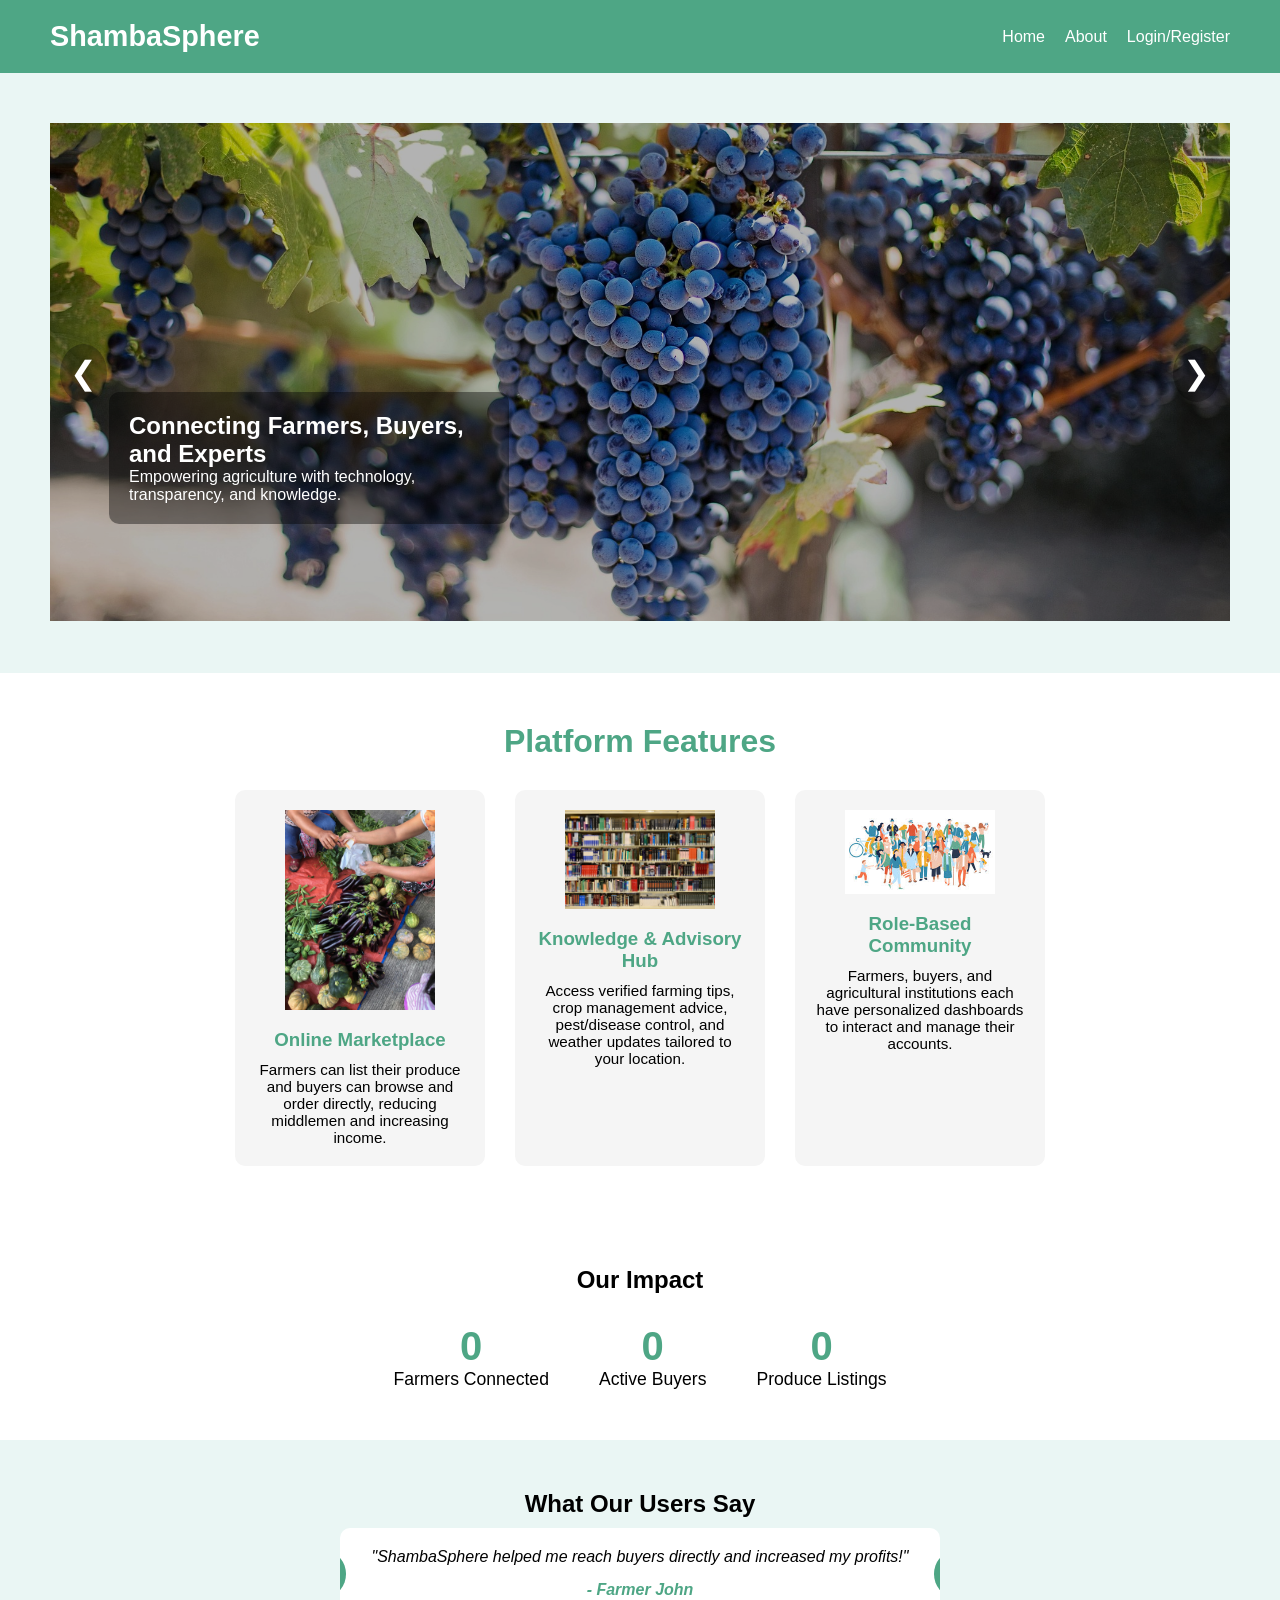
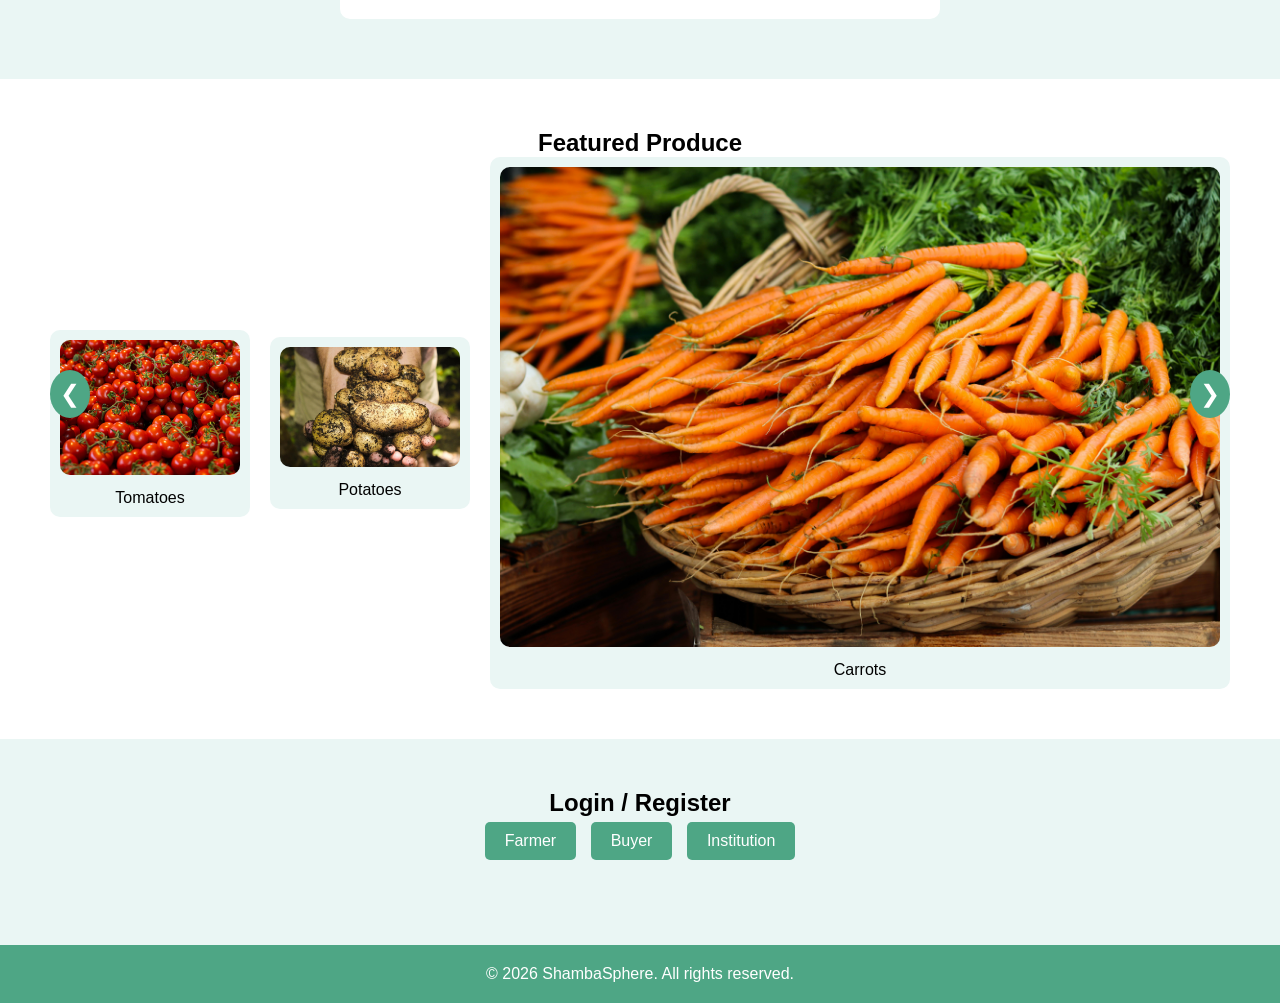
<file: index.html>
<!DOCTYPE html>
<html lang="en">
<head>
    <meta charset="UTF-8">
    <meta name="viewport" content="width=device-width, initial-scale=1.0">
    <title>ShambaSphere - Digital Agriculture Platform</title>
    <link rel="stylesheet" href="style.css">
</head>
<body>
    <!-- Header / Navigation -->
    <header>
        <div class="logo">ShambaSphere</div>
        <nav>
            <ul>
                <li><a href="#hero">Home</a></li>
                <li><a href="#features">About</a></li>
                <li><a href="#login-section">Login/Register</a></li>
            </ul>
        </nav>
    </header>

  
   <!-- Hero Section with Carousel -->
<section class="hero" id="hero">
    <div class="hero-carousel">
        <div class="slide active">
            <img src="images/jillwellington-grapes-553464_1920.jpg" alt="Agriculture">
            <div class="slide-caption">
                <h1>Connecting Farmers, Buyers, and Experts</h1>
                <p>Empowering agriculture with technology, transparency, and knowledge.</p>
            </div>
        </div>
        <div class="slide">
            <img src="images/pexels-freddie-hermosora-tayoan-2243861-3923996.jpg" alt="Marketplace">
            <div class="slide-caption">
                <h1>Online Marketplace</h1>
                <p>List produce and connect directly with buyers.</p>
            </div>
        </div>
        <div class="slide">
            <img src="images/elasticcomputefarm-library-1147815_1280.jpg" alt="Knowledge Hub">
            <div class="slide-caption">
                <h1>Knowledge Hub</h1>
                <p>Access verified farming tips and weather updates.</p>
            </div>
        </div>
        <button class="prev">&#10094;</button>
        <button class="next">&#10095;</button>
    </div>
</section>

    <!-- Features Section -->
    <section class="features" id="features">
        <h2>Platform Features</h2>
        <div class="feature-cards">
            <div class="feature-card">
                <img src="images/pexels-freddie-hermosora-tayoan-2243861-3923996.jpg" alt="Marketplace">
                <h3>Online Marketplace</h3>
                <p>Farmers can list their produce and buyers can browse and order directly, reducing middlemen and increasing income.</p>
            </div>
            <div class="feature-card">
                <img src="images/elasticcomputefarm-library-1147815_1280.jpg" alt="Knowledge Hub">
                <h3>Knowledge & Advisory Hub</h3>
                <p>Access verified farming tips, crop management advice, pest/disease control, and weather updates tailored to your location.</p>
            </div>
            <div class="feature-card">
                <img src="images/download.jpeg" alt="Community">
                <h3>Role-Based Community</h3>
                <p>Farmers, buyers, and agricultural institutions each have personalized dashboards to interact and manage their accounts.</p>
            </div>
        </div>
    </section>


    <!-- Statistics Counters -->
<section class="statistics">
    <h2>Our Impact</h2>
    <div class="stats-container">
        <div class="stat">
            <h3 class="counter" data-target="1500">0</h3>
            <p>Farmers Connected</p>
        </div>
        <div class="stat">
            <h3 class="counter" data-target="800">0</h3>
            <p>Active Buyers</p>
        </div>
        <div class="stat">
            <h3 class="counter" data-target="3500">0</h3>
            <p>Produce Listings</p>
        </div>
    </div>
</section>

<!-- Testimonials Carousel -->
<section class="testimonials">
    <h2>What Our Users Say</h2>
    <div class="testimonial-carousel">
        <div class="testimonial-slide active">
            <p>"ShambaSphere helped me reach buyers directly and increased my profits!"</p>
            <h4>- Farmer John</h4>
        </div>
        <div class="testimonial-slide">
            <p>"I can browse fresh produce and order in bulk without intermediaries."</p>
            <h4>- Buyer Grace</h4>
        </div>
        <div class="testimonial-slide">
            <p>"The advisory hub is a game-changer for modern farming."</p>
            <h4>- Ministry Expert</h4>
        </div>
        <button class="prev-testimonial">&#10094;</button>
        <button class="next-testimonial">&#10095;</button>
    </div>
</section>

<!-- Dynamic Produce Showcase -->
<section class="produce-showcase">
    <h2>Featured Produce</h2>
    <div class="produce-carousel">
        <div class="produce-item"><img src="images/engin_akyurt-tomatoes-8181194_1280.jpg" alt="Tomatoes"><p>Tomatoes</p></div>
        <div class="produce-item"><img src="images/pexels-potatoes-1866415_1280.jpg" alt="Potatoes"><p>Potatoes</p></div>
        <div class="produce-item"><img src="images/pexels-hanamara-3650647.jpg" alt="Carrots"><p>Carrots</p></div>
        <button class="prev-produce">&#10094;</button>
        <button class="next-produce">&#10095;</button>
    </div>
</section>

    <!-- Login/Register Section -->
    <section class="login-section" id="login-section">
        <h2>Login / Register</h2>
        <div class="role-selection">
           <a href="farmer-register.html"><button class="role-btn" data-role="farmer">Farmer</button></a> 
            <button class="role-btn" data-role="buyer">Buyer</button>
            <button class="role-btn" data-role="institution">Institution</button>
        </div>

        <div id="form-container">
            <!-- JS will inject role-specific forms here -->
        </div>
    </section>

    <!-- Footer -->
    <footer>
        <p>&copy; 2026 ShambaSphere. All rights reserved.</p>
    </footer>

    <script src="script.js"></script>
</body>
</html>
</file>
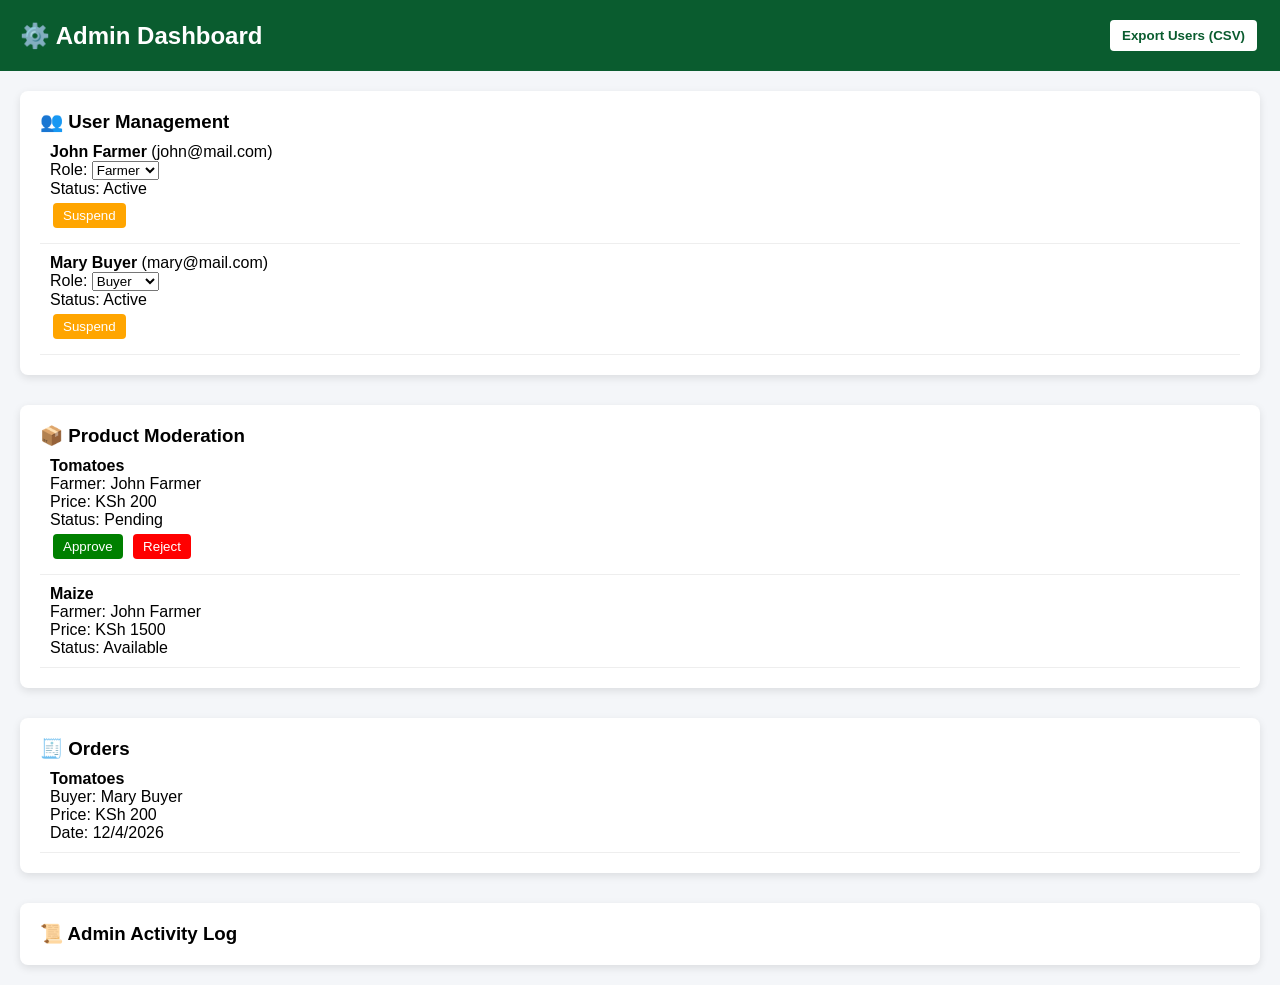
<file: admin-dashboard.html>
<!DOCTYPE html>
<html lang="en">
<head>
    <meta charset="UTF-8">
    <title>Admin Dashboard</title>
    <link rel="stylesheet" href="admin-dashboard.css">
    <meta name="viewport" content="width=device-width, initial-scale=1.0">
</head>
<body>

<header class="admin-header">
    <h2>⚙️ Admin Dashboard</h2>
    <button onclick="exportCSV()">Export Users (CSV)</button>
</header>

<!-- NOTIFICATION -->
<div id="notification" class="notification"></div>

<div class="admin-container">

    <!-- USERS -->
    <section>
        <h3>👥 User Management</h3>
        <div id="usersContainer"></div>
    </section>

    <!-- PRODUCTS -->
    <section>
        <h3>📦 Product Moderation</h3>
        <div id="productsContainer"></div>
    </section>

    <!-- ORDERS -->
    <section>
        <h3>🧾 Orders</h3>
        <div id="ordersContainer"></div>
    </section>

    <!-- ACTIVITY LOG -->
    <section>
        <h3>📜 Admin Activity Log</h3>
        <div id="logContainer"></div>
    </section>

</div>

<script src="admin-dashboard.js"></script>
</body>
</html>
</file>
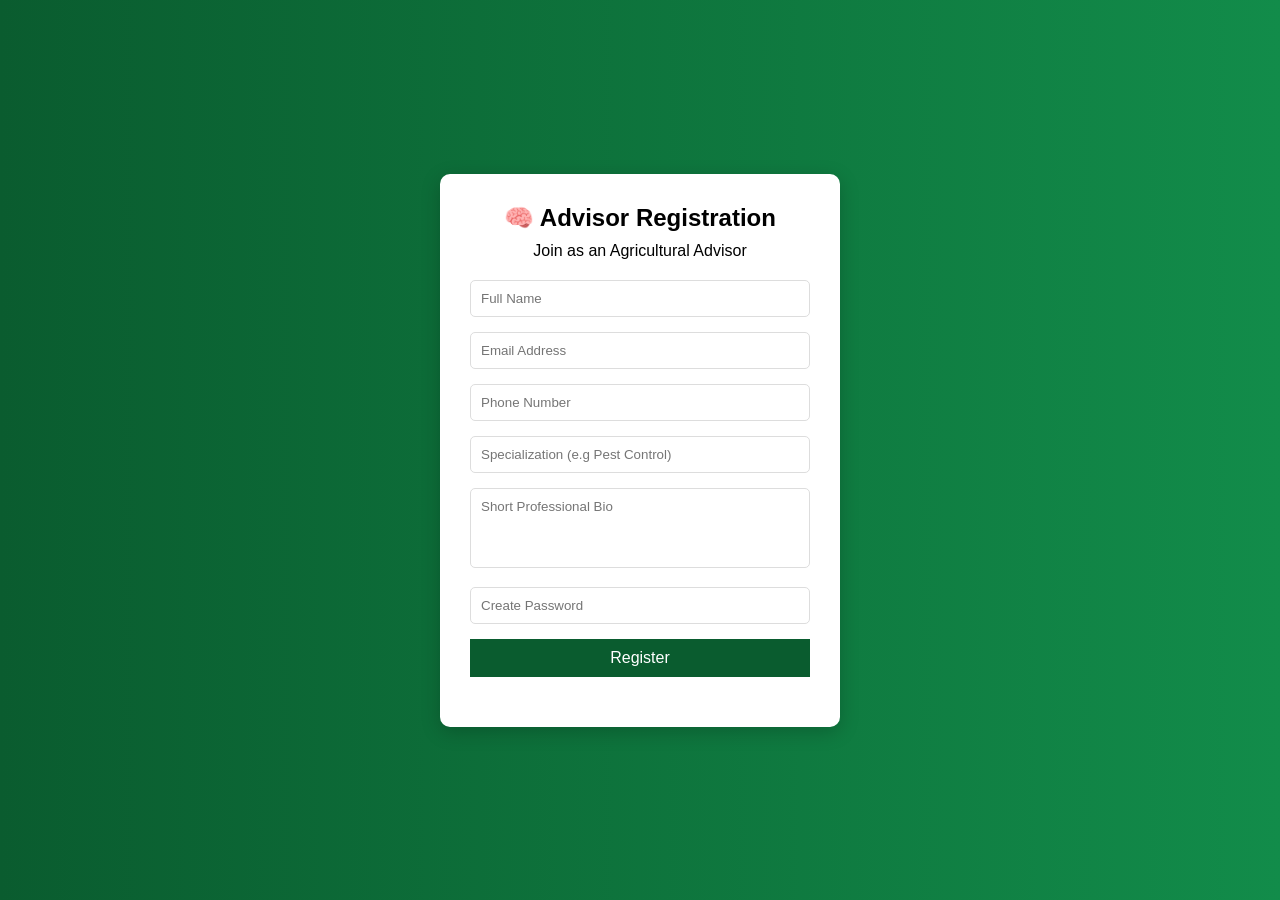
<file: advisor-register.html>
<!DOCTYPE html>
<html lang="en">
<head>
<meta charset="UTF-8">
<title>Advisor Registration</title>
<link rel="stylesheet" href="advisor-register.css">
<meta name="viewport" content="width=device-width, initial-scale=1.0">
</head>
<body>

<div class="register-container">

    <h2>🧠 Advisor Registration</h2>
    <p>Join as an Agricultural Advisor</p>

    <form id="advisorForm">

        <input type="text" id="fullName" placeholder="Full Name" required>

        <input type="email" id="email" placeholder="Email Address" required>

        <input type="tel" id="phone" placeholder="Phone Number" required>

        <input type="text" id="specialization" placeholder="Specialization (e.g Pest Control)" required>

        <textarea id="bio" placeholder="Short Professional Bio" required></textarea>

        <input type="password" id="password" placeholder="Create Password" required>

        <button type="submit">Register</button>

    </form>

    <p id="message"></p>

</div>

<script src="advisor-register.js"></script>
</body>
</html>
</file>
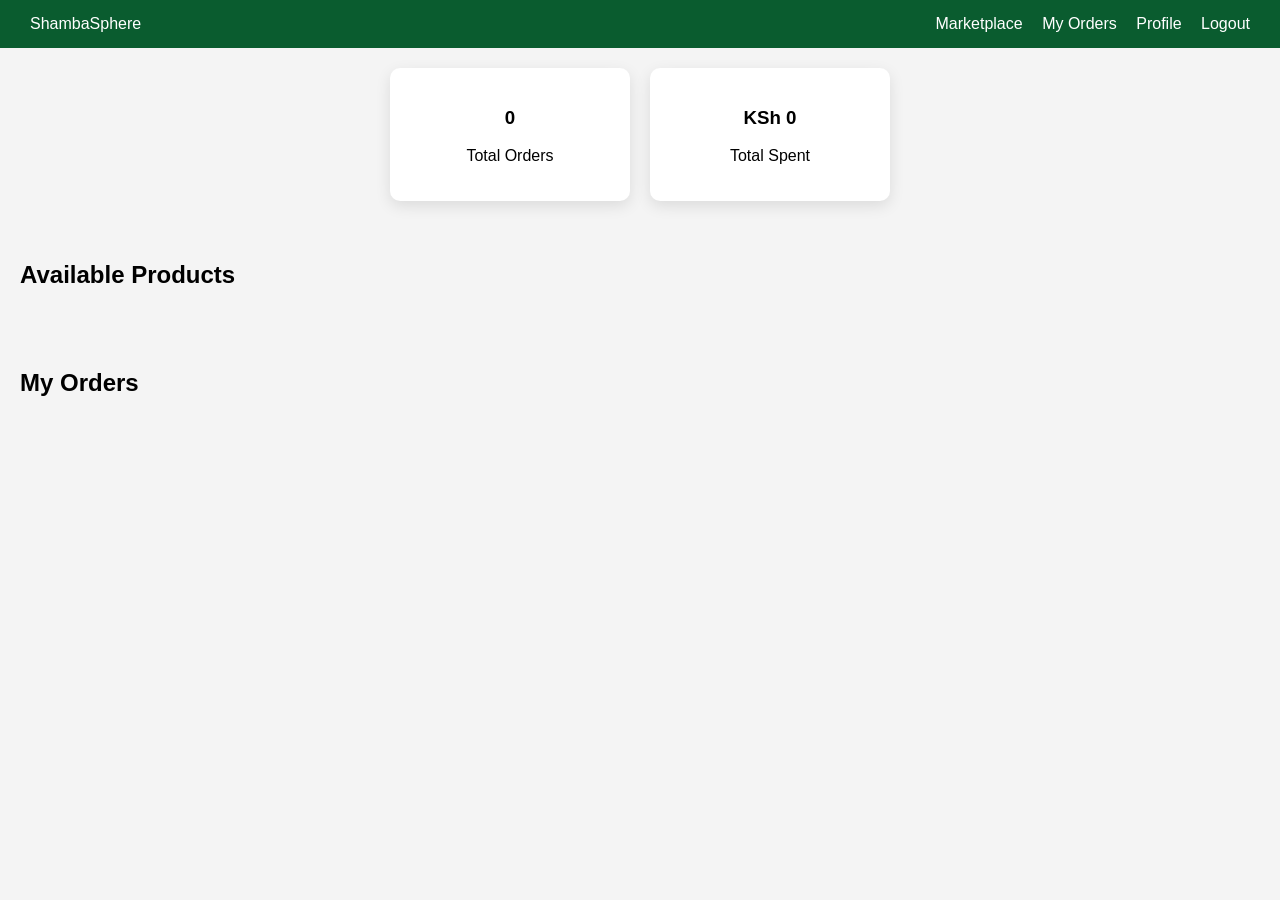
<file: buyer-dashboard.html>
<!DOCTYPE html>
<html lang="en">
<head>
<meta charset="UTF-8">
<meta name="viewport" content="width=device-width, initial-scale=1.0">
<title>Buyer Dashboard - ShambaSphere</title>
<link rel="stylesheet" href="buyer-dashboard.css">
</head>
<body>

<header>
    <div class="logo">ShambaSphere</div>

    <nav>
        <a href="marketplace.html">Marketplace</a>
        <a href="#orders">My Orders</a>
        <a href="profile.html">Profile</a>
        <a href="#" onclick="logout()">Logout</a>
    </nav>
</header>

<!-- STATS -->
<section class="stats">
    <div class="stat-card">
        <h3 id="totalOrders">0</h3>
        <p>Total Orders</p>
    </div>
    <div class="stat-card">
        <h3 id="totalSpent">KSh 0</h3>
        <p>Total Spent</p>
    </div>
</section>

<!-- AVAILABLE PRODUCTS -->
<section class="products">
    <h2>Available Products</h2>
    <div id="productsContainer" class="products-grid"></div>
</section>

<!-- ORDER HISTORY -->
<section class="orders" id="orders">
    <h2>My Orders</h2>
    <div id="ordersContainer"></div>
</section>

<script src="buyer-dashboard.js"></script>
</body>
</html>
</file>
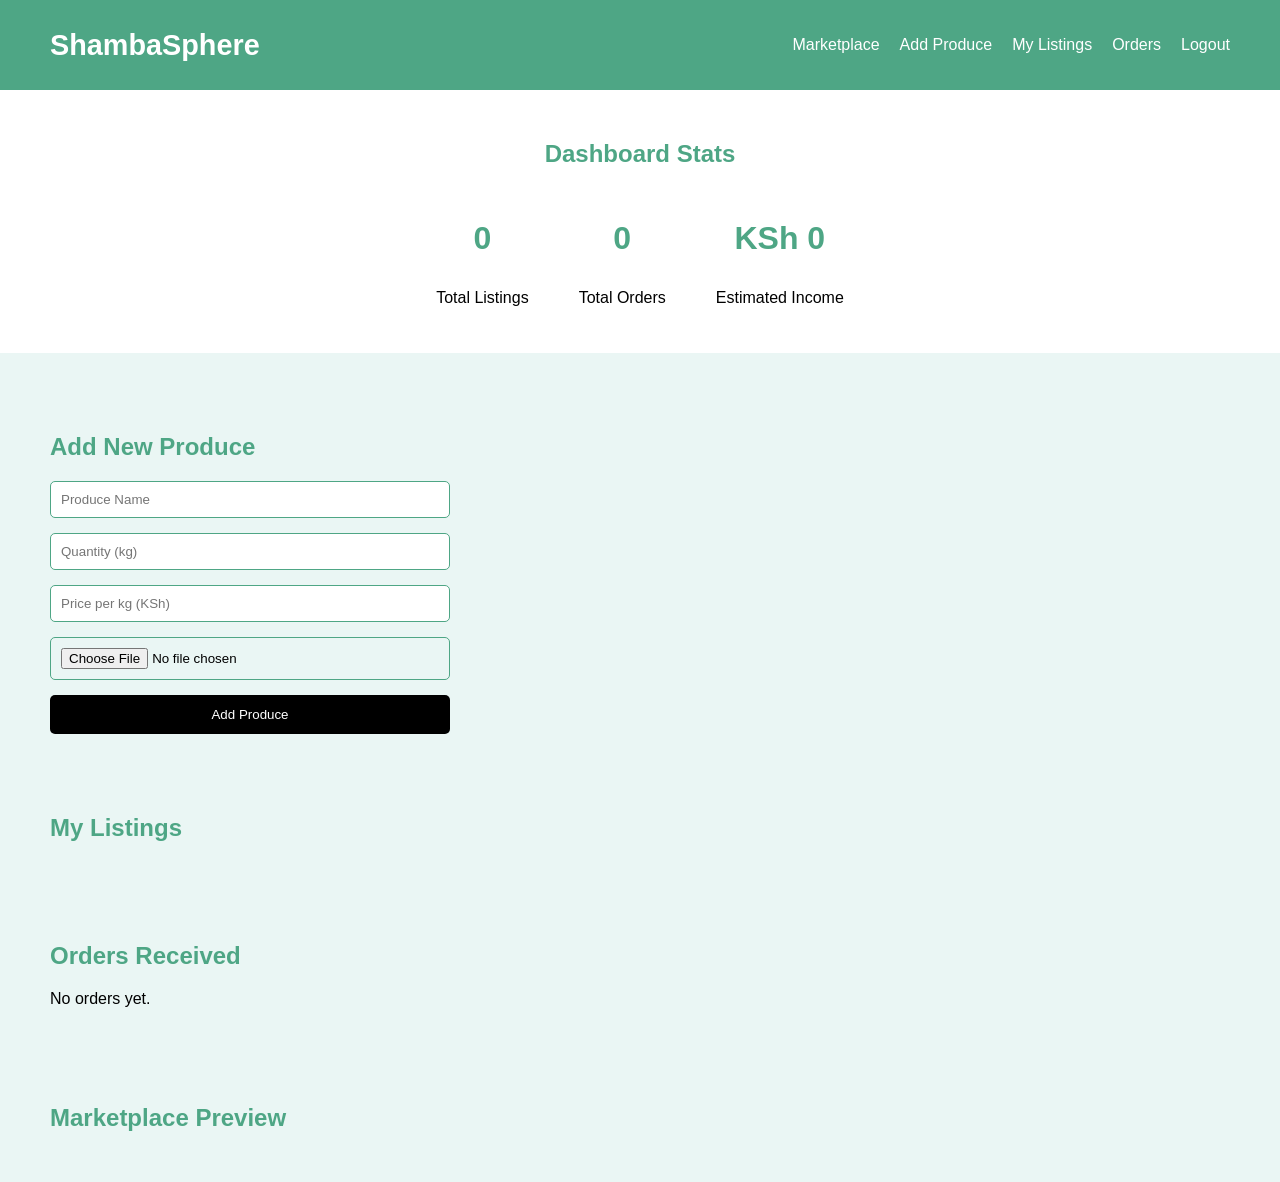
<file: farmer-dashboard.html>
<!DOCTYPE html>
<html lang="en">
<head>
<meta charset="UTF-8">
<meta name="viewport" content="width=device-width, initial-scale=1.0">
<title>Farmer Dashboard - ShambaSphere</title>
<link rel="stylesheet" href="dashboard.css">
</head>
<body>
<header>
<div class="logo">ShambaSphere</div>
<nav>
<ul>
<li><a href="index.html">Marketplace</a></li>
<li><a href="#add-produce-section">Add Produce</a></li>
<li><a href="#my-produce">My Listings</a></li>
<li><a href="#orders-section">Orders</a></li>
<li><a href="#">Logout</a></li>
</ul>
</nav>
</header>

<!-- Dashboard Stats -->
<section class="dashboard-stats" id="dashboard-stats">
<h2>Dashboard Stats</h2>
<div class="stats-container">
<div class="stat">
<h3 id="total-listings">0</h3>
<p>Total Listings</p>
</div>
<div class="stat">
<h3 id="total-orders">0</h3>
<p>Total Orders</p>
</div>
<div class="stat">
<h3 id="total-income">KSh 0</h3>
<p>Estimated Income</p>
</div>
</div>
</section>

<!-- Add Produce Section -->
<!-- Add Produce Section -->
<section class="add-produce-section" id="add-produce-section">
<h2>Add New Produce</h2>
<form id="add-produce-form">
<input type="text" placeholder="Produce Name" required>
<input type="number" placeholder="Quantity (kg)" required>
<input type="number" placeholder="Price per kg (KSh)" required>

<!-- Image Upload -->
<input type="file" id="image-upload" accept="image/*" required>
<img id="image-preview" style="width:100px; display:none; margin-top:10px; border-radius:8px;">

<button type="submit">Add Produce</button>
</form>
</section>

<!-- My Listings -->
<section class="my-produce" id="my-produce">
<h2>My Listings</h2>
<div id="produce-list"></div>
</section>

<!-- Orders Section -->
<section class="orders-section" id="orders-section">
<h2>Orders Received</h2>
<div id="orders-list">
<p>No orders yet.</p>
</div>
</section>

<!-- Marketplace Preview -->
<section class="marketplace" id="marketplace">
<h2>Marketplace Preview</h2>
<div id="marketplace-list"></div>
</section>

<!-- EDIT PRODUCT MODAL -->
<div id="editModal" class="modal">
    <div class="modal-content">
        <span class="close-btn" onclick="closeModal()">&times;</span>
        <h3>Edit Produce</h3>

        <input type="text" id="editName">
        <input type="number" id="editQuantity">
        <input type="number" id="editPrice">

        <select id="editStatus">
            <option value="Available">Available</option>
            <option value="Sold">Sold</option>
        </select>

        <input type="file" id="editImage" accept="image/*">

        <button onclick="saveChanges()">Save Changes</button>
    </div>
</div>

<script src="dashboard.js"></script>
</body>
</html>
</file>
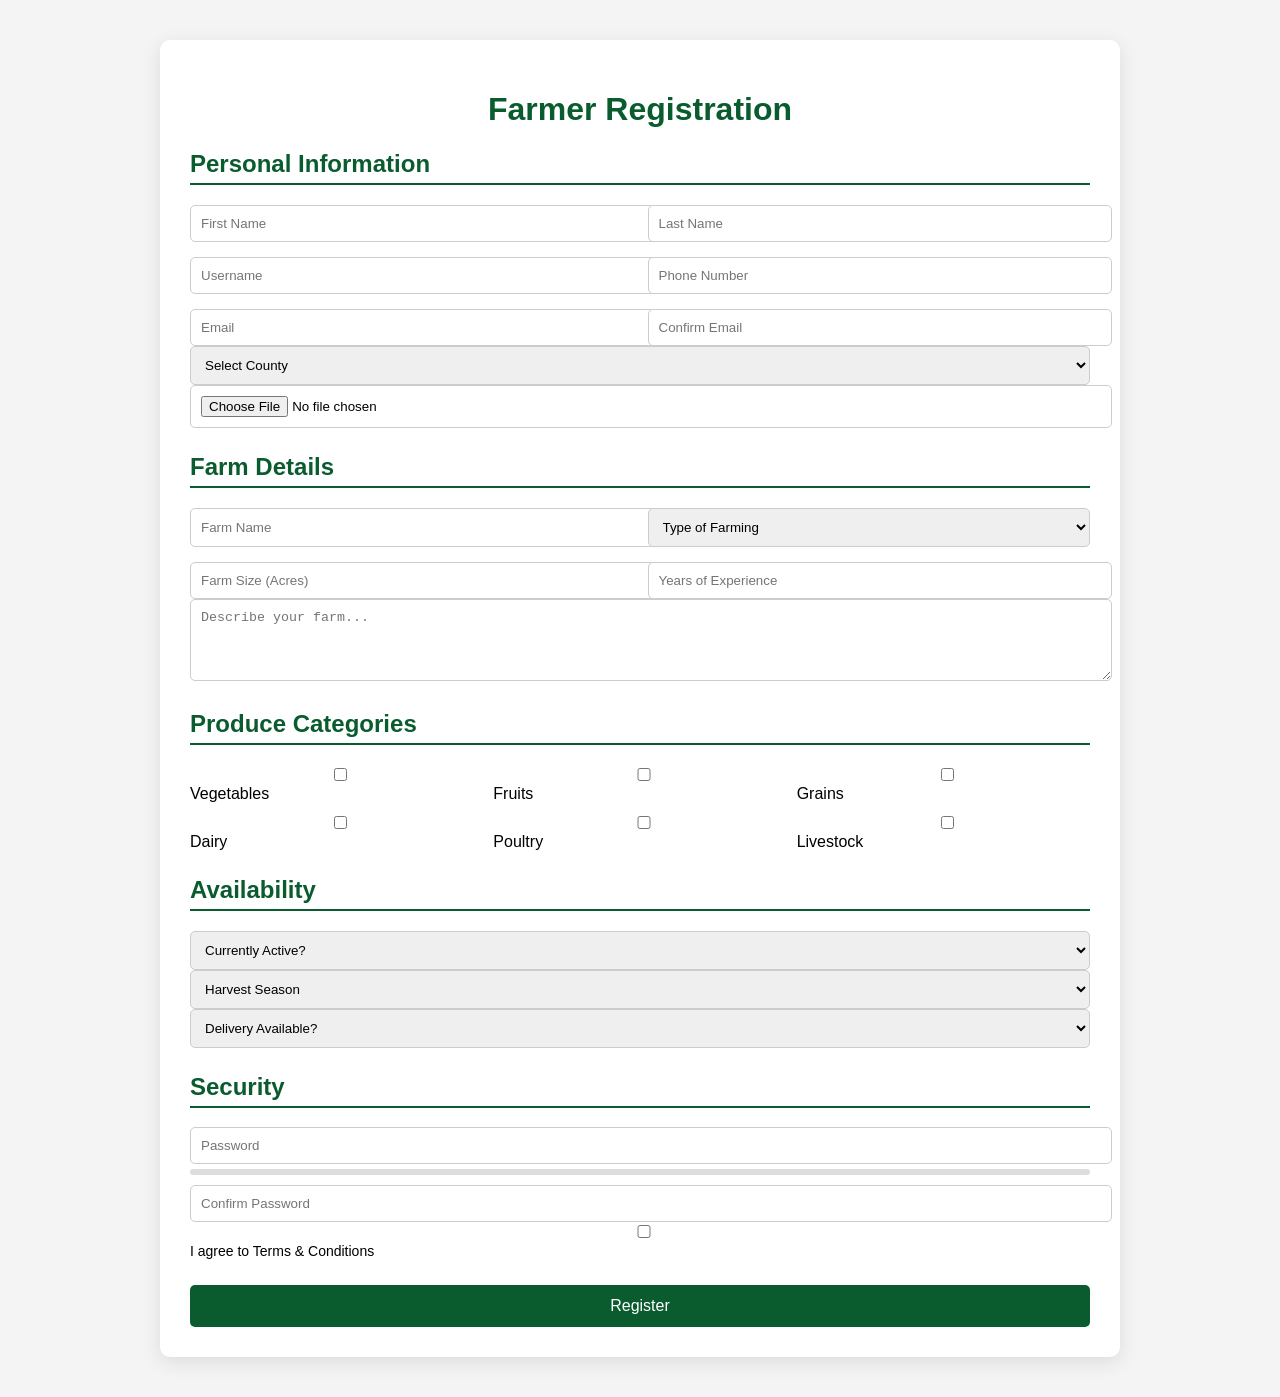
<file: farmer-register.html>
<!DOCTYPE html>
<html lang="en">
<head>
<meta charset="UTF-8">
<meta name="viewport" content="width=device-width, initial-scale=1.0">
<title>Farmer Register - ShambaSphere</title>
<link rel="stylesheet" href="farmer-register.css">
</head>
<body>

<div class="container">
    <h1>Farmer Registration</h1>

    <form id="farmerForm">

        <!-- Personal Information -->
        <section>
            <h2>Personal Information</h2>
            <div class="grid">
                <input type="text" id="firstName" placeholder="First Name" required>
                <input type="text" id="lastName" placeholder="Last Name" required>
                <input type="text" id="username" placeholder="Username" required>
                <input type="tel" id="phone" placeholder="Phone Number" required>
                <input type="email" id="email" placeholder="Email" required>
                <input type="email" id="confirmEmail" placeholder="Confirm Email" required>
            </div>

            <select id="county" required>
                <option value="">Select County</option>
                <option>Nairobi</option>
                <option>Mombasa</option>
                <option>Kisumu</option>
                <option>Nakuru</option>
                <option>Kiambu</option>
                <option>Uasin Gishu</option>
                <option>Kakamega</option>
                <option>Machakos</option>
                <option>Meru</option>
                <option>Nyeri</option>
            </select>

            <input type="file" id="profilePic" accept="image/*">
            <img id="previewImage" class="preview" />
        </section>

        <!-- Farm Details -->
        <section>
            <h2>Farm Details</h2>
            <div class="grid">
                <input type="text" id="farmName" placeholder="Farm Name" required>

                <select id="farmingType" required>
                    <option value="">Type of Farming</option>
                    <option>Crop Farming</option>
                    <option>Livestock</option>
                    <option>Mixed Farming</option>
                    <option>Horticulture</option>
                    <option>Poultry</option>
                </select>

                <input type="number" id="farmSize" placeholder="Farm Size (Acres)" required>
                <input type="number" id="experience" placeholder="Years of Experience" required>
            </div>

            <textarea id="farmDescription" placeholder="Describe your farm..." rows="4"></textarea>
        </section>

        <!-- Produce Categories -->
        <section>
            <h2>Produce Categories</h2>
            <div class="checkbox-group">
                <label><input type="checkbox" value="Vegetables"> Vegetables</label>
                <label><input type="checkbox" value="Fruits"> Fruits</label>
                <label><input type="checkbox" value="Grains"> Grains</label>
                <label><input type="checkbox" value="Dairy"> Dairy</label>
                <label><input type="checkbox" value="Poultry"> Poultry</label>
                <label><input type="checkbox" value="Livestock"> Livestock</label>
            </div>
        </section>

        <!-- Availability -->
        <section>
            <h2>Availability</h2>
            <select id="activeStatus" required>
                <option value="">Currently Active?</option>
                <option>Yes</option>
                <option>No</option>
            </select>

            <select id="harvestSeason" required>
                <option value="">Harvest Season</option>
                <option>All Year</option>
                <option>Seasonal</option>
            </select>

            <select id="delivery" required>
                <option value="">Delivery Available?</option>
                <option>Yes</option>
                <option>No</option>
            </select>
        </section>

        <!-- Security -->
        <section>
            <h2>Security</h2>
            <input type="password" id="password" placeholder="Password" required>
            <div class="strength-meter">
                <div id="strengthBar"></div>
            </div>
            <input type="password" id="confirmPassword" placeholder="Confirm Password" required>

            <label class="terms">
                <input type="checkbox" required> I agree to Terms & Conditions
            </label>
        </section>

        <button type="submit" class="submit-btn">Register</button>

    </form>
</div>

<script src="farmer-register.js"></script>
</body>
</html>
</file>
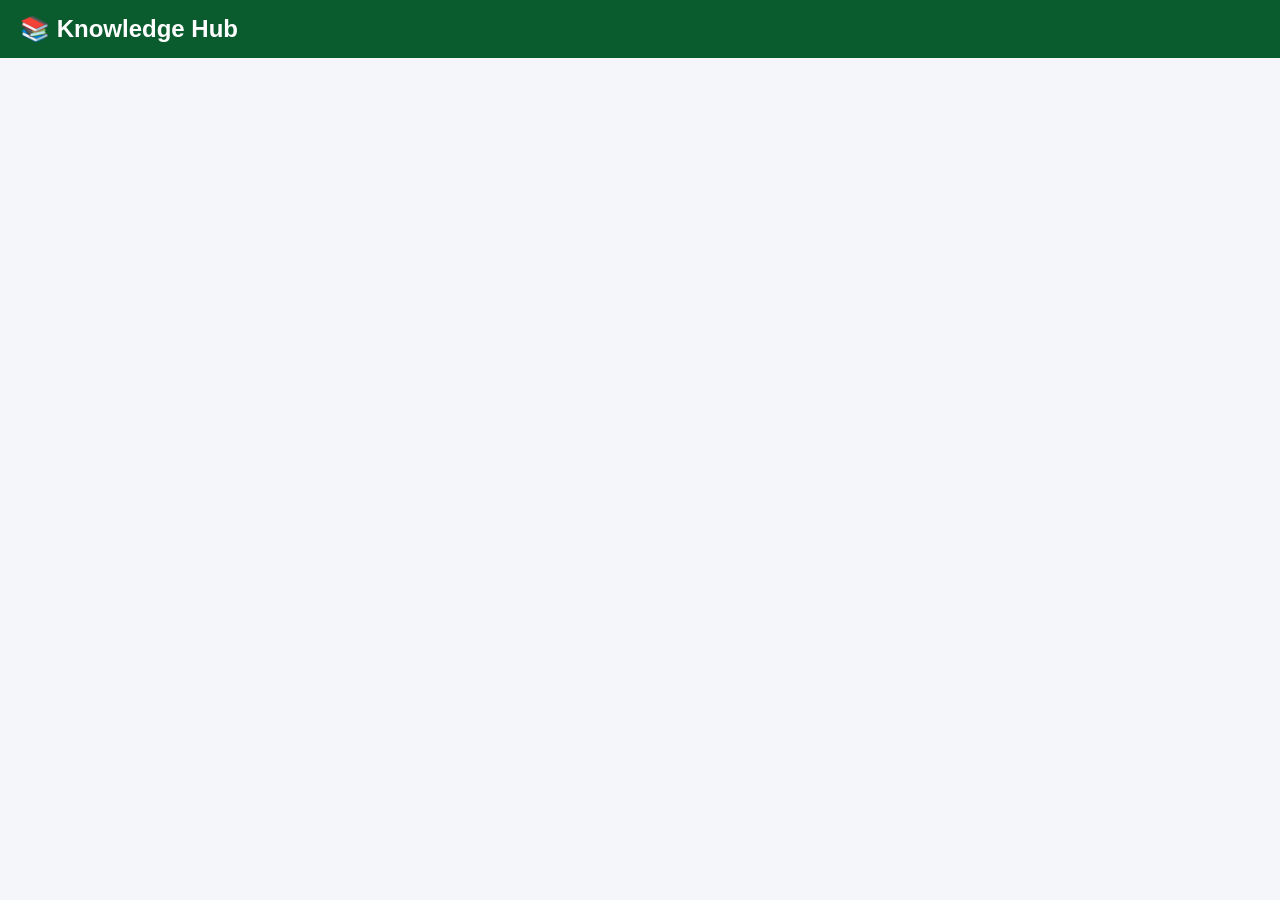
<file: knowledge-hub.html>
<!DOCTYPE html>
<html lang="en">
<head>
    <meta charset="UTF-8">
    <title>Knowledge Hub</title>
    <link rel="stylesheet" href="knowledge-hub.css">
    <meta name="viewport" content="width=device-width, initial-scale=1.0">
</head>
<body>

<header class="hub-header">
    <h2>📚 Knowledge Hub</h2>
</header>

<div class="hub-container">

    <!-- CREATE POST (Visible only to Admin & Advisor) -->
    <div id="createPostSection" class="create-post">
        <h3>Create New Article</h3>
        <input type="text" id="postTitle" placeholder="Post Title">
        <textarea id="postContent" placeholder="Write your article here..."></textarea>
        <button onclick="createPost()">Publish</button>
    </div>

    <!-- POSTS DISPLAY -->
    <div id="postsContainer" class="posts-container"></div>

</div>

<script src="knowledge-hub.js"></script>
</body>
</html>
</file>
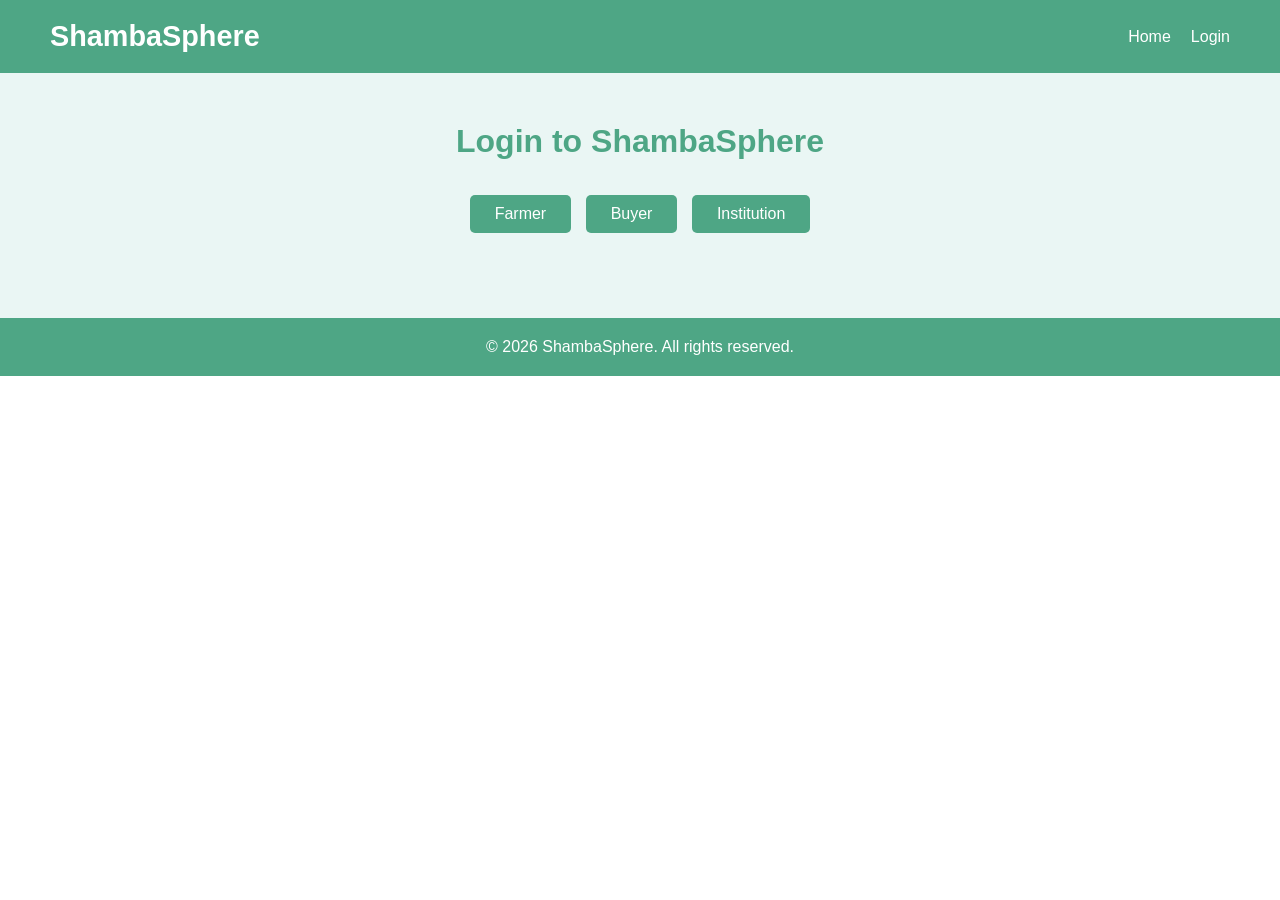
<file: login.html>
<!DOCTYPE html>
<html lang="en">
<head>
    <meta charset="UTF-8">
    <meta name="viewport" content="width=device-width, initial-scale=1.0">
    <title>ShambaSphere Login</title>
    <link rel="stylesheet" href="login.css">
</head>
<body>

    <header>
        <div class="logo">ShambaSphere</div>
        <nav>
            <ul>
                <li><a href="index.html">Home</a></li>
                <li><a href="#login-page">Login</a></li>
            </ul>
        </nav>
    </header>

    <!-- Login Page Section -->
    <section class="login-page" id="login-page">
        <h2>Login to ShambaSphere</h2>

        <div class="role-selection">
            <button class="role-login-btn" data-role="farmer">Farmer</button>
            <button class="role-login-btn" data-role="buyer">Buyer</button>
            <button class="role-login-btn" data-role="institution">Institution</button>
        </div>

        <div id="login-form-container">
            <!-- JS will inject role-specific login forms here -->
        </div>
    </section>

    <footer>
        <p>&copy; 2026 ShambaSphere. All rights reserved.</p>
    </footer>

    <script src="login.js"></script>
</body>
</html>
</file>
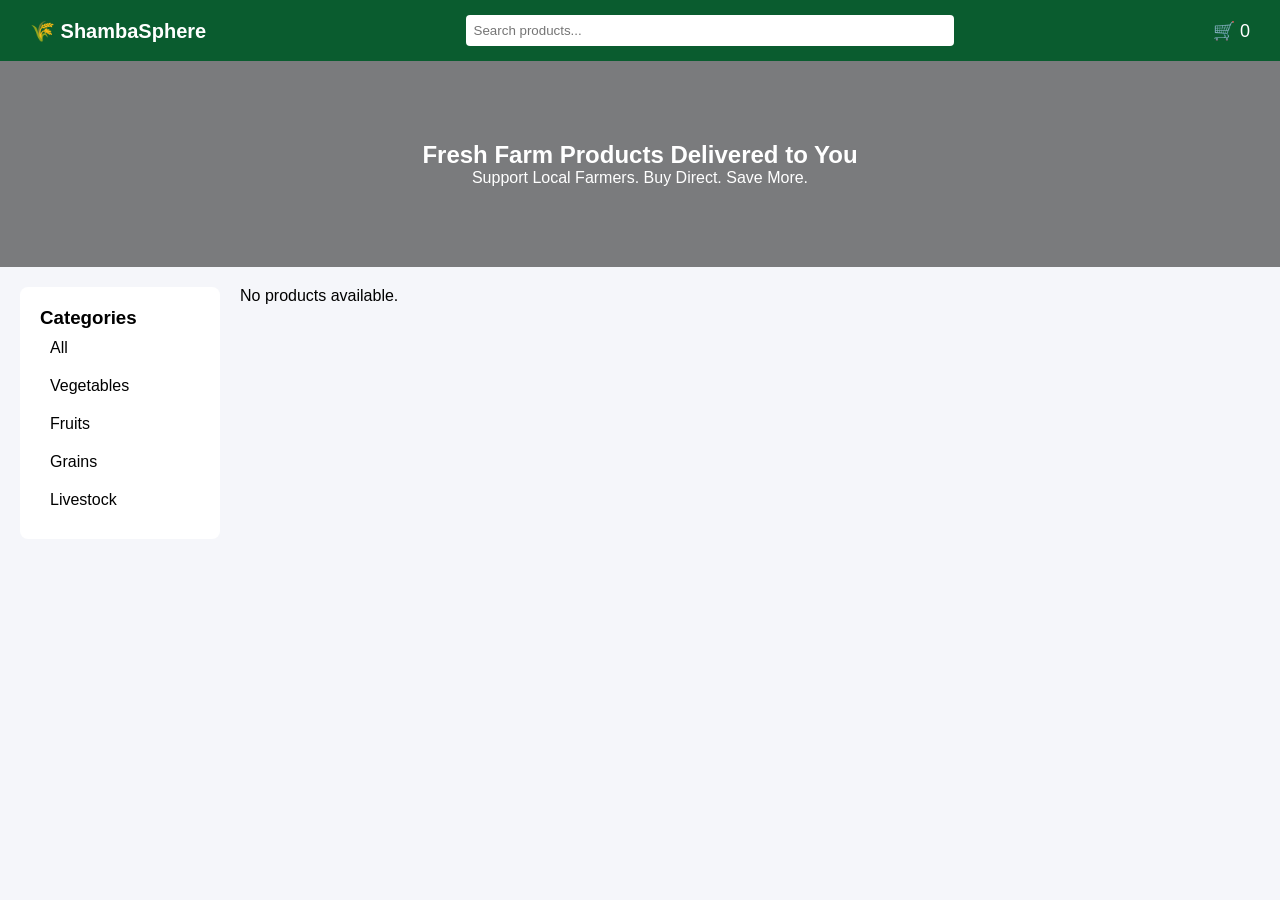
<file: marketplace.html>
<!DOCTYPE html>
<html lang="en">
<head>
    <meta charset="UTF-8">
    <title>ShambaSphere Marketplace</title>
    <link rel="stylesheet" href="marketplace.css">
    <meta name="viewport" content="width=device-width, initial-scale=1.0">
</head>
<body>

<!-- ================= NAVBAR ================= -->
<header class="navbar">
    <div class="logo">🌾 ShambaSphere</div>

    <input type="text" id="searchInput" placeholder="Search products...">

    <div class="nav-actions">
        <div class="cart-icon" onclick="toggleCart()">
            🛒 <span id="cartCount">0</span>
        </div>
    </div>
</header>

<!-- ================= HERO ================= -->
<section class="hero">
    <h1>Fresh Farm Products Delivered to You</h1>
    <p>Support Local Farmers. Buy Direct. Save More.</p>
</section>

<!-- ================= MAIN CONTENT ================= -->
<div class="main-container">

    <!-- CATEGORY SIDEBAR -->
    <aside class="sidebar">
        <h3>Categories</h3>
        <ul>
            <li onclick="filterCategory('All')">All</li>
            <li onclick="filterCategory('Vegetables')">Vegetables</li>
            <li onclick="filterCategory('Fruits')">Fruits</li>
            <li onclick="filterCategory('Grains')">Grains</li>
            <li onclick="filterCategory('Livestock')">Livestock</li>
        </ul>
    </aside>

    <!-- PRODUCTS -->
    <section class="products-section">
        <div class="products-grid" id="productsContainer">
            <!-- Products Render Here -->
        </div>
    </section>

</div>

<!-- ================= CART SIDEBAR ================= -->
<!-- ================= CART MODAL ================= -->
<div class="cart-modal" id="cartModal">
    <div class="cart-card">
        <span class="close-cart" onclick="toggleCart()">×</span>
        <h3>Your Cart</h3>

        <div id="cartItems"></div>

        <h4>Total: KSh <span id="cartTotal">0</span></h4>

        <div class="cart-buttons">
            <button onclick="clearCart()" class="clear-btn">Clear Cart</button>
            <button onclick="cashout()" class="checkout-btn">Cashout</button>
        </div>
    </div>
</div>

<script src="marketplace.js"></script>
</body>
</html>
</file>
<file: style.css>
/* General Reset */
* {
    margin: 0;
    padding: 0;
    box-sizing: border-box;
    font-family: Arial, sans-serif;
}

/* Theme Colors */
:root {
    --green: #4EA685;
    --black: #000000;
    --white: #ffffff;
}

/* Header */
header {
    display: flex;
    justify-content: space-between;
    align-items: center;
    padding: 20px 50px;
    background-color: var(--green);
    color: var(--white);
}


header nav ul li a {
    position: relative;
}
header nav ul li a::after {
    content: '';
    width: 0;
    height: 2px;
    background: var(--white);
    position: absolute;
    left: 0;
    bottom: -5px;
    transition: 0.3s;
}
header nav ul li a:hover::after {
    width: 100%;
}

header.sticky {
    background-color: rgba(0,0,0,0.85);
    transition: background-color 0.5s;
}

header .logo {
    font-size: 1.8rem;
    font-weight: bold;
}

header nav ul {
    list-style: none;
    display: flex;
    gap: 20px;
}

header nav ul li a {
    color: var(--white);
    text-decoration: none;
    font-weight: 500;
}

header nav ul li a:hover {
    text-decoration: underline;
}

/* Hero Section */
.hero {
    display: flex;
    flex-wrap: wrap;
    justify-content: center;
    align-items: center;
    padding: 50px;
    background-color: #eaf6f4;
    gap: 30px;
}


.hero-carousel .slide img {
    width: 100%;
    max-height: 500px;
    object-fit: cover;
    filter: brightness(0.7); /* slightly darkens image for contrast */
}


.slide-caption h1 {
    animation: slideIn 1s ease-out forwards;
    opacity: 0;
}
@keyframes slideIn {
    from { transform: translateX(-50px); opacity: 0; }
    to { transform: translateX(0); opacity: 1; }
}

.hero-content {
    max-width: 500px;
}

.hero-content h1 {
    font-size: 2.5rem;
    margin-bottom: 20px;
    color: var(--green);
}

.hero-content p {
    font-size: 1.1rem;
    margin-bottom: 20px;
    color: var(--black);
}

.hero-content button {
    padding: 12px 25px;
    font-size: 1rem;
    border: none;
    background-color: var(--green);
    color: var(--white);
    cursor: pointer;
    border-radius: 5px;
}

.hero-content button:hover {
    background-color: #3e826f;
}

.hero-image img {
    width: 400px;
    border-radius: 10px;
}

/* Features Section */
.features {
    padding: 50px;
    text-align: center;
    background-color: var(--white);
}

.features h2 {
    font-size: 2rem;
    margin-bottom: 30px;
    color: var(--green);
}

.feature-cards {
    display: flex;
    flex-wrap: wrap;
    justify-content: center;
    gap: 30px;
}

.feature-card:hover {
    transform: scale(1.05) rotate(-1deg);
    box-shadow: 0 15px 25px rgba(0,0,0,0.3);
}

.feature-card {
    background-color: #f5f5f5;
    padding: 20px;
    border-radius: 10px;
    width: 250px;
    text-align: center;
}

.feature-card img {
    width: 150px;
    margin-bottom: 15px;
}

.feature-card h3 {
    color: var(--green);
    margin-bottom: 10px;
}

.feature-card p {
    color: var(--black);
    font-size: 0.95rem;
}

/* Login Section */
.login-section {
    padding: 50px;
    text-align: center;
    background-color: #eaf6f4;
}

.role-selection {
    margin-bottom: 30px;
}

.role-btn {
    padding: 10px 20px;
    margin: 5px;
    font-size: 1rem;
    border: none;
    background-color: var(--green);
    color: var(--white);
    cursor: pointer;
    border-radius: 5px;
}

.role-btn:hover {
    background-color: #3e826f;
}

/* Role-specific Form */
.role-form {
    display: flex;
    flex-direction: column;
    gap: 15px;
    max-width: 400px;
    margin: 0 auto;
}

.role-form input, .role-form select {
    padding: 10px;
    border: 1px solid var(--green);
    border-radius: 5px;
}



/* Carousel */
.hero-carousel {
    position: relative;
    width: 100%;
    max-height: 500px;
    overflow: hidden;
    display: flex;
    align-items: center;
    justify-content: center;
}

.slide {
    display: none;
    position: relative;
    width: 100%;
}

.slide.active {
    display: block;
}

.slide img {
    width: 100%;
    max-height: 500px;
    object-fit: cover;
}

.slide-caption {
    position: absolute;
    bottom: 20%;
    left: 5%;
    color: white;
    background-color: rgba(0,0,0,0.4);
    padding: 20px;
    border-radius: 10px;
    max-width: 400px;
}

/* Carousel buttons */
.prev, .next {
    cursor: pointer;
    position: absolute;
    top: 50%;
    transform: translateY(-50%);
    color: var(--white);
    font-size: 2rem;
    padding: 10px;
    background-color: rgba(0,0,0,0.3);
    border: none;
    border-radius: 50%;
}

.prev { left: 10px; }
.next { right: 10px; }

.prev:hover, .next:hover { background-color: rgba(0,0,0,0.6); }

/* Feature Cards Animation */
.feature-card {
    transition: transform 0.3s ease, box-shadow 0.3s ease;
}
.feature-card:hover {
    transform: translateY(-10px);
    box-shadow: 0px 10px 20px rgba(0,0,0,0.2);
}

/* Scroll Animation (simple fade-in) */
.fade-in {
    opacity: 0;
    transform: translateY(20px);
    transition: all 0.6s ease-out;
}
.fade-in.visible {
    opacity: 1;
    transform: translateY(0);
}


/* Statistics Counters */
.statistics {
    padding: 50px;
    text-align: center;
    background-color: #ffffff;
}

.stats-container {
    display: flex;
    justify-content: center;
    gap: 50px;
    flex-wrap: wrap;
    margin-top: 30px;
}

.stat h3 {
    font-size: 2.5rem;
    color: var(--green);
}

.stat p {
    font-size: 1.1rem;
    color: var(--black);
}

/* Testimonials */
.testimonials {
    padding: 50px;
    background-color: #eaf6f4;
    text-align: center;
    position: relative;
}

.testimonial-slide.active {
    transform: rotateY(0deg);
    transition: transform 0.6s;
}
.testimonial-slide:not(.active) {
    transform: rotateY(15deg);
    opacity: 0.6;
}

.testimonial-carousel {
    position: relative;
    max-width: 600px;
    margin: 0 auto;
    overflow: hidden;
}

.testimonial-slide {
    display: none;
    padding: 20px;
    font-style: italic;
    color: var(--black);
    border-radius: 10px;
    background-color: var(--white);
    margin: 10px 0;
}

.testimonial-slide.active {
    display: block;
}

.testimonial-slide h4 {
    margin-top: 15px;
    color: var(--green);
}

/* Carousel buttons */
.prev-testimonial, .next-testimonial {
    cursor: pointer;
    position: absolute;
    top: 50%;
    transform: translateY(-50%);
    background-color: var(--green);
    color: var(--white);
    border: none;
    border-radius: 50%;
    padding: 10px;
    font-size: 1.2rem;
}

.prev-testimonial { left: -30px; }
.next-testimonial { right: -30px; }

.prev-testimonial:hover, .next-testimonial:hover {
    background-color: #3e826f;
}

/* Produce Showcase */
.produce-showcase {
    padding: 50px;
    text-align: center;
    background-color: #ffffff;
    position: relative;
}

.produce-item:hover img {
    transform: scale(1.1);
    transition: transform 0.5s ease;
}

.produce-carousel {
    display: flex;
    overflow: hidden;
    justify-content: center;
    align-items: center;
    gap: 20px;
    position: relative;
}

.produce-item {
    min-width: 200px;
    background-color: #eaf6f4;
    border-radius: 10px;
    padding: 10px;
    text-align: center;
    transition: transform 0.3s ease;
}

.produce-item img {
    width: 100%;
    border-radius: 10px;
    margin-bottom: 10px;
}

.produce-item:hover {
    transform: translateY(-10px);
}

/* Produce Carousel Buttons */
.prev-produce, .next-produce {
    cursor: pointer;
    background-color: var(--green);
    color: var(--white);
    border: none;
    padding: 10px;
    font-size: 1.5rem;
    border-radius: 50%;
    position: absolute;
    top: 40%;
}

.prev-produce { left: 0; }
.next-produce { right: 0; }

.prev-produce:hover, .next-produce:hover {
    background-color: #3e826f;
}




.role-form button {
    padding: 12px;
    border: none;
    background-color: var(--black);
    color: var(--white);
    cursor: pointer;
    border-radius: 5px;
}

.role-form button:hover {
    background-color: #333333;
}

/* Footer */
footer {
    text-align: center;
    padding: 20px;
    background-color: var(--green);
    color: var(--white);
}
</file>
<file: admin-dashboard.css>
*{
    margin:0;
    padding:0;
    box-sizing:border-box;
    font-family:Arial, sans-serif;
}

body{
    background:#f4f6f9;
}

.admin-header{
    background:#0a5c2f;
    color:white;
    padding:15px 20px;
    display:flex;
    justify-content:space-between;
    align-items:center;
}

.admin-header button{
    padding:8px 12px;
    border:none;
    background:white;
    color:#0a5c2f;
    cursor:pointer;
    font-weight:bold;
}

.admin-container{
    padding:20px;
    display:grid;
    gap:30px;
}

section{
    background:white;
    padding:20px;
    border-radius:8px;
    box-shadow:0 3px 8px rgba(0,0,0,0.1);
}

.card{
    padding:10px;
    border-bottom:1px solid #eee;
}

button{
    padding:5px 10px;
    margin:5px 3px;
    border:none;
    cursor:pointer;
    border-radius:4px;
}

.approve{ background:green; color:white; }
.reject{ background:red; color:white; }
.suspend{ background:orange; color:white; }
.delete{ background:black; color:white; }

/* Notification */
.notification{
    position:fixed;
    top:20px;
    right:20px;
    background:#0a5c2f;
    color:white;
    padding:10px 15px;
    border-radius:6px;
    display:none;
}

/* Responsive */
@media(max-width:768px){
    .admin-container{
        padding:10px;
    }
}
</file>
<file: advisor-register.css>
*{
    margin:0;
    padding:0;
    box-sizing:border-box;
    font-family:Arial, sans-serif;
}

body{
    background:linear-gradient(to right,#0a5c2f,#128c4a);
    display:flex;
    justify-content:center;
    align-items:center;
    height:100vh;
}

.register-container{
    background:white;
    width:400px;
    max-width:95%;
    padding:30px;
    border-radius:10px;
    box-shadow:0 5px 20px rgba(0,0,0,0.2);
}

h2{
    text-align:center;
    margin-bottom:10px;
}

p{
    text-align:center;
    margin-bottom:20px;
}

input, textarea{
    width:100%;
    padding:10px;
    margin-bottom:15px;
    border:1px solid #ddd;
    border-radius:5px;
}

textarea{
    resize:none;
    height:80px;
}

button{
    width:100%;
    padding:10px;
    background:#0a5c2f;
    color:white;
    border:none;
    cursor:pointer;
    font-size:16px;
}

button:hover{
    background:#094b26;
}

#message{
    margin-top:15px;
    text-align:center;
    font-weight:bold;
}
</file>
<file: buyer-dashboard.css>
body {
    margin: 0;
    font-family: Arial, sans-serif;
    background: #f4f4f4;
}

/* HEADER */
header {
    display: flex;
    justify-content: space-between;
    align-items: center;
    padding: 15px 30px;
    background: #0a5c2f;
    color: white;
}

header nav a {
    color: white;
    margin-left: 15px;
    text-decoration: none;
}

/* STATS */
.stats {
    display: flex;
    justify-content: center;
    gap: 20px;
    margin: 20px;
    flex-wrap: wrap;
}

.stat-card {
    background: white;
    padding: 20px;
    width: 200px;
    text-align: center;
    border-radius: 10px;
    box-shadow: 0 5px 15px rgba(0,0,0,0.1);
}

/* PRODUCTS */
.products {
    padding: 20px;
}

.products-grid {
    display: grid;
    grid-template-columns: repeat(auto-fill, minmax(250px, 1fr));
    gap: 20px;
}

.product-card {
    background: white;
    padding: 15px;
    border-radius: 8px;
    box-shadow: 0 5px 15px rgba(0,0,0,0.1);
}

.product-card img {
    width: 100%;
    height: 180px;
    object-fit: cover;
}

button {
    background: #0a5c2f;
    color: white;
    padding: 8px;
    border: none;
    width: 100%;
    margin-top: 10px;
    cursor: pointer;
}

button:hover {
    background: black;
}

/* ORDERS */
.orders {
    padding: 20px;
}

.order-card {
    background: white;
    padding: 15px;
    margin-bottom: 15px;
    border-radius: 8px;
    box-shadow: 0 3px 10px rgba(0,0,0,0.1);
}

/* MOBILE */
@media (max-width: 768px) {
    .products-grid {
        grid-template-columns: 1fr;
    }
}
</file>
<file: dashboard.css>
/* General */
body {
    font-family: Arial, sans-serif;
    margin: 0;
    padding: 0;
    background-color: #eaf6f4;
}

header {
    display: flex;
    justify-content: space-between;
    align-items: center;
    padding: 20px 50px;
    background-color: #4EA685;
    color: white;
}

header .logo {
    font-size: 1.8rem;
    font-weight: bold;
}

header nav ul {
    list-style: none;
    display: flex;
    gap: 20px;
}

header nav ul li a {
    color: white;
    text-decoration: none;
}

header nav ul li a:hover {
    text-decoration: underline;
}

/* Sections */
section {
    padding: 30px 50px;
}

h2 {
    color: #4EA685;
    margin-bottom: 20px;
}

/* Dashboard Stats */
.dashboard-stats {
    background-color: #ffffff;
    margin-bottom: 30px;
    text-align: center;
}





.stats-container {
    display: flex;
    justify-content: center;
    gap: 50px;
    flex-wrap: wrap;
    margin-top: 20px;
}

.stat h3 {
    font-size: 2rem;
    color: #4EA685;
}

.stat p {
    font-size: 1rem;
    color: #000000;
}

/* Add Produce Form */
#add-produce-form {
    display: flex;
    flex-direction: column;
    max-width: 400px;
    gap: 15px;
}

#add-produce-form input {
    padding: 10px;
    border: 1px solid #4EA685;
    border-radius: 5px;
}

#add-produce-form button {
    padding: 12px;
    background-color: black;
    color: white;
    border: none;
    border-radius: 5px;
    cursor: pointer;
}

#add-produce-form button:hover {
    background-color: #333;
}

/* Produce Cards */
.produce-card {
    display: inline-block;
    width: 200px;
    margin: 10px;
    background-color: white;
    border-radius: 10px;
    padding: 10px;
    box-shadow: 0px 8px 15px rgba(0,0,0,0.1);
    text-align: center;
}

.produce-card img {
    width: 100%;
    height: 120px;
    object-fit: cover;
    border-radius: 10px;
}

.produce-card button {
    margin-top: 5px;
    padding: 5px 10px;
    border: none;
    border-radius: 5px;
    cursor: pointer;
}


/* Status Badge */
.status-badge {
    position: absolute;
    top: 8px;
    right: 8px;
    padding: 5px 10px;
}
    
.edit-btn {
    background-color: #4EA685;
    color: white;
}



.delete-btn {
    background-color: black;
    color: white;
}

.simulate-order-btn {
    background-color: #57B894;
    color: white;
}

/* Orders Section */
.orders-section {
    background-color: #eaf6f4;
}

.order-card {
    background-color: white;
    border-radius: 10px;
    padding: 15px;
    margin: 10px 0;
    box-shadow: 0px 5px 10px rgba(0,0,0,0.1);
}

.order-card p {
    margin: 5px 0;
}

.order-card button {
    margin-top: 5px;
    padding: 5px 10px;
    border: none;
    border-radius: 5px;
    cursor: pointer;
}

.accept-btn {
    background-color: #4EA685;
    color: white;
}

.reject-btn {
    background-color: black;
    color: white;
}

/* Marketplace Preview */
#marketplace-list {
    display: flex;
    flex-wrap: wrap;
    gap: 15px;
}



/* MODAL STYLING */
.modal {
    display: none;
    position: fixed;
    z-index: 1000;
    left: 0;
    top: 0;
    width: 100%;
    height: 100%;
    background-color: rgba(0,0,0,0.5);
}

.modal-content {
    background: white;
    width: 350px;
    margin: 10% auto;
    padding: 20px;
    border-radius: 10px;
    position: relative;
}

.modal-content input,
.modal-content select {
    width: 100%;
    padding: 8px;
    margin: 8px 0;
    border: 1px solid #4EA685;
    border-radius: 5px;
}

.modal-content button {
    width: 100%;
    padding: 10px;
    background: black;
    color: white;
    border: none;
    border-radius: 5px;
    cursor: pointer;
}

.close-btn {
    position: absolute;
    right: 15px;
    top: 10px;
    font-size: 20px;
    cursor: pointer;
}
</file>
<file: farmer-register.css>
body {
    font-family: Arial, sans-serif;
    background: #f4f4f4;
    margin: 0;
}

.container {
    width: 90%;
    max-width: 900px;
    margin: 40px auto;
    background: white;
    padding: 30px;
    border-radius: 10px;
    box-shadow: 0 5px 20px rgba(0,0,0,0.1);
}

h1 {
    text-align: center;
    color: #0a5c2f;
}

h2 {
    color: #0a5c2f;
    border-bottom: 2px solid #0a5c2f;
    padding-bottom: 5px;
}

section {
    margin-bottom: 25px;
}

.grid {
    display: grid;
    grid-template-columns: 1fr 1fr;
    gap: 15px;
}

input, select, textarea {
    width: 100%;
    padding: 10px;
    border: 1px solid #ccc;
    border-radius: 5px;
}

input:focus, select:focus, textarea:focus {
    border-color: #0a5c2f;
    outline: none;
}

.checkbox-group {
    display: grid;
    grid-template-columns: repeat(3, 1fr);
    gap: 10px;
}

.preview {
    width: 120px;
    margin-top: 10px;
    display: none;
    border-radius: 8px;
}

.strength-meter {
    height: 6px;
    background: #ddd;
    margin: 5px 0 10px;
    border-radius: 5px;
}

#strengthBar {
    height: 6px;
    width: 0%;
    background: red;
    border-radius: 5px;
}

.submit-btn {
    width: 100%;
    padding: 12px;
    background: #0a5c2f;
    color: white;
    border: none;
    font-size: 16px;
    cursor: pointer;
    border-radius: 5px;
}

.submit-btn:hover {
    background: black;
}

.terms {
    font-size: 14px;
}
</file>
<file: knowledge-hub.css>
* {
    margin:0;
    padding:0;
    box-sizing:border-box;
    font-family:Arial, sans-serif;
}

body {
    background:#f4f6f9;
}

.hub-header {
    background:#0a5c2f;
    color:white;
    padding:15px 20px;
}

.hub-container {
    max-width:900px;
    margin:30px auto;
    padding:20px;
}

.create-post {
    background:white;
    padding:20px;
    border-radius:8px;
    margin-bottom:30px;
    box-shadow:0 3px 8px rgba(0,0,0,0.1);
}

.create-post input,
.create-post textarea {
    width:100%;
    padding:10px;
    margin-bottom:10px;
    border:1px solid #ddd;
    border-radius:4px;
}

.create-post button {
    padding:10px 15px;
    background:#0a5c2f;
    color:white;
    border:none;
    cursor:pointer;
}

.posts-container {
    display:flex;
    flex-direction:column;
    gap:20px;
}

.post-card {
    background:white;
    padding:20px;
    border-radius:8px;
    box-shadow:0 3px 8px rgba(0,0,0,0.1);
}

.post-card h4 {
    margin-bottom:10px;
}

.post-meta {
    font-size:12px;
    color:gray;
    margin-bottom:10px;
}

.post-actions {
    margin-top:10px;
}

.post-actions button {
    padding:5px 10px;
    margin-right:5px;
    border:none;
    cursor:pointer;
}

.edit-btn {
    background:orange;
    color:white;
}

.delete-btn {
    background:red;
    color:white;
}

/* Responsive */
@media(max-width:768px){
    .hub-container {
        padding:10px;
    }
}
</file>
<file: login.css>
/* General Reset */
* {
    margin: 0;
    padding: 0;
    box-sizing: border-box;
    font-family: Arial, sans-serif;
}

/* Theme Colors */
:root {
    --green: #4EA685;
    --black: #000000;
    --white: #ffffff;
}

/* Header */
header {
    display: flex;
    justify-content: space-between;
    align-items: center;
    padding: 20px 50px;
    background-color: var(--green);
    color: var(--white);
}

header .logo {
    font-size: 1.8rem;
    font-weight: bold;
}

header nav ul {
    list-style: none;
    display: flex;
    gap: 20px;
}

header nav ul li a {
    color: var(--white);
    text-decoration: none;
    font-weight: 500;
}

header nav ul li a:hover {
    text-decoration: underline;
}

/* Login Page */
.login-page {
    padding: 50px;
    text-align: center;
    background-color: #eaf6f4;
}

.login-page h2 {
    font-size: 2rem;
    margin-bottom: 30px;
    color: var(--green);
}

.role-selection {
    margin-bottom: 30px;
}

.role-login-btn {
    padding: 10px 25px;
    margin: 5px;
    font-size: 1rem;
    border: none;
    background-color: var(--green);
    color: var(--white);
    cursor: pointer;
    border-radius: 5px;
    transition: transform 0.2s;
}

.role-login-btn:hover {
    background-color: #3e826f;
    transform: scale(1.05);
}

/* Role-specific login form */
.role-login-form {
    max-width: 400px;
    margin: 0 auto;
    display: flex;
    flex-direction: column;
    gap: 15px;
    background-color: var(--white);
    padding: 25px;
    border-radius: 10px;
    box-shadow: 0px 8px 20px rgba(0,0,0,0.15);
}

.role-login-form input {
    padding: 12px;
    border: 1px solid var(--green);
    border-radius: 5px;
}

.role-login-form button {
    padding: 12px;
    border: none;
    background-color: var(--black);
    color: var(--white);
    cursor: pointer;
    border-radius: 5px;
    transition: background-color 0.3s;
}

.role-login-form button:hover {
    background-color: #333;
}

/* Footer */
footer {
    text-align: center;
    padding: 20px;
    background-color: var(--green);
    color: var(--white);
}
</file>
<file: marketplace.css>
* {
    margin:0;
    padding:0;
    box-sizing:border-box;
    font-family: Arial, sans-serif;
}

body {
    background:#f5f6fa;
}

/* NAVBAR */
.navbar {
    background:#0a5c2f;
    color:white;
    display:flex;
    justify-content:space-between;
    align-items:center;
    padding:15px 30px;
}

.logo {
    font-size:20px;
    font-weight:bold;
}

#searchInput {
    width:40%;
    padding:8px;
    border:none;
    border-radius:4px;
}

.cart-icon {
    cursor:pointer;
    font-size:18px;
}

/* HERO */
.hero {
    background:linear-gradient(rgba(0,0,0,0.5), rgba(0,0,0,0.5)),
               url('https://images.unsplash.com/photo-1501004318641-b39e6451bec6');
    background-size:cover;
    background-position:center;
    color:white;
    text-align:center;
    padding:80px 20px;
}

/* MAIN LAYOUT */
.main-container {
    display:flex;
    padding:20px;
}

/* SIDEBAR */
.sidebar {
    width:200px;
    background:white;
    padding:20px;
    border-radius:8px;
    height:fit-content;
}

.sidebar ul {
    list-style:none;
}

.sidebar li {
    padding:10px;
    cursor:pointer;
    transition:0.3s;
}

.sidebar li:hover {
    background:#0a5c2f;
    color:white;
}

/* PRODUCTS */
.products-section {
    flex:1;
    margin-left:20px;
}

.products-grid {
    display:grid;
    grid-template-columns:repeat(auto-fit, minmax(220px,1fr));
    gap:20px;
}

.product-card {
    background:white;
    border-radius:8px;
    padding:15px;
    box-shadow:0 3px 8px rgba(0,0,0,0.1);
    position:relative;
    transition:0.3s;
}

.product-card:hover {
    transform:translateY(-5px);
}

.product-card img {
    width:100%;
    height:150px;
    object-fit:cover;
}

.product-card h4 {
    margin:10px 0;
}

.product-card button {
    width:100%;
    padding:8px;
    background:#0a5c2f;
    color:white;
    border:none;
    cursor:pointer;
}

.badge {
    position:absolute;
    top:10px;
    left:10px;
    background:red;
    color:white;
    padding:4px 8px;
    font-size:12px;
    border-radius:4px;
}

/* CART */
.cart-sidebar {
    position:fixed;
    right:0;
    top:0;
    width:300px;
    height:100%;
    background:white;
    box-shadow:-2px 0 10px rgba(0,0,0,0.2);
    padding:20px;
    transform:translateX(100%);
    transition:0.4s;
    overflow-y:auto;
}

.cart-sidebar.active {
    transform:translateX(0);
}

.checkout-btn {
    width:100%;
    padding:10px;
    background:black;
    color:white;
    border:none;
    margin-top:10px;
}

/* RESPONSIVE */
@media(max-width:768px) {

    .main-container {
        flex-direction:column;
    }

    .sidebar {
        width:100%;
        margin-bottom:20px;
    }

    .products-section {
        margin-left:0;
    }

    #searchInput {
        width:60%;
    }
}
/* ================= CART MODAL ================= */

.cart-modal {
    position: fixed;
    inset: 0;
    background: rgba(0,0,0,0.5);
    display: none;
    justify-content: center;
    align-items: center;
    z-index: 2000;
}

.cart-modal.active {
    display: flex;
}

.cart-card {
    background: white;
    width: 400px;
    max-width: 95%;
    padding: 20px;
    border-radius: 8px;
    position: relative;
    max-height: 80vh;
    overflow-y: auto;
}

.close-cart {
    position: absolute;
    right: 15px;
    top: 10px;
    font-size: 22px;
    cursor: pointer;
}

.cart-item {
    display: flex;
    justify-content: space-between;
    margin-bottom: 10px;
    border-bottom: 1px solid #eee;
    padding-bottom: 5px;
}

.cart-item button {
    background: red;
    color: white;
    border: none;
    padding: 3px 6px;
    cursor: pointer;
}

.cart-buttons {
    display: flex;
    justify-content: space-between;
    margin-top: 15px;
}

.clear-btn {
    background: gray;
    color: white;
    padding: 8px;
    border: none;
    cursor: pointer;
}

.checkout-btn {
    background: #0a5c2f;
    color: white;
    padding: 8px;
    border: none;
    cursor: pointer;
}
</file>
